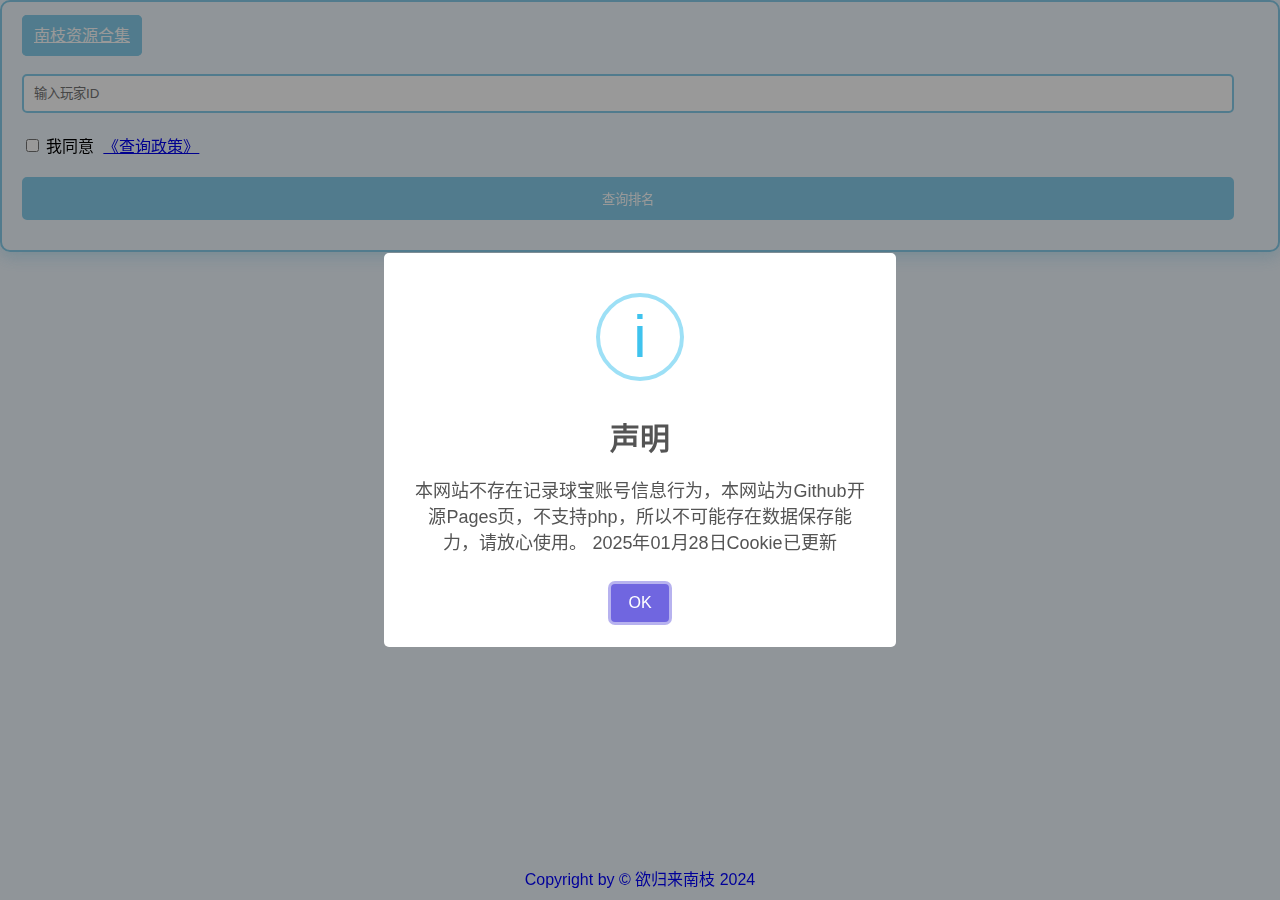
<file: index.html>
<!DOCTYPE html>
<html lang="zh-CN">
<head>
    <meta charset="UTF-8">
    <meta name="viewport" content="width=device-width, initial-scale=1.0">
    <title>球球大作战全服排名查询</title>
    <link rel="icon" href="logo.png" >
    <link rel="stylesheet" type="text/css" href="css/styles.css">
    <style>
        body {
            font-family: 'CustomFont', Arial, sans-serif;
            background-color: #f0f8ff;
            margin: 0;
            padding: 0;
            background-image: url(https://op-file.bobworld.net/pro/5078/rsc/img/e1d1da77-9d38-4498-8efa-111393c8b8a6.jpg);
            background-size: cover; 
            background-position: bottom;
            backdrop-filter: blur(8px); 
            min-height: 100vh;
        }
    </style>
</head>
<body>

    <div class="container">
        <a href="http://yuguilai.ysupan.com" class="small-button" >南枝资源合集</a>
        <br><br>
        <input type="text" id="nameInput" class="input" placeholder="输入玩家ID">
        <div class="checkbox-container">
            <input type="checkbox" id="consentCheckbox">
            <label for="consentCheckbox">我同意 
            <a href="tiaoz.html">《查询政策》</a>
             </label>
        </div>
        <button id="searchButton" class="button">查询排名</button>
        <div id="result"></div>
        <div id="loader" class="loader"></div>
    </div>
    <div class="footer" >Copyright by © 欲归来南枝 2024 </div>
<script src="js/nanzhi.js"></script> 
<script src="js/query.js"></script> 
    <!-- Modal for overall scores -->
    <div id="overallScoresModal" class="modal">
        <div class="modal-content">
            <span class="close">&times;</span>
        </div>
    </div>
<div align="center"><a href="https://qm.qq.com/cgi-bin/qm/qr?k=h-Yk4Z3OSIJS4MSCkthCNl7BZskTu1MD">添加作者</a></div>
    <script>
       Swal.fire({
        icon: 'info',
        title: '声明',
        text: '本网站不存在记录球宝账号信息行为，本网站为Github开源Pages页，不支持php，所以不可能存在数据保存能力，请放心使用。\n2025年01月28日Cookie已更新'
      });
 
        document.getElementById('searchButton').addEventListener('click', function() {
            var playerId = document.getElementById('nameInput').value.trim();
            var consentChecked = document.getElementById('consentCheckbox').checked;
            var resultDiv = document.getElementById('result');
            var loader = document.getElementById('loader');
            
            loader.style.display = 'block'; // 显示加载动画
            
            if (!consentChecked) {
                Swal.fire({
                    icon: 'error',
                    title: '操作未授权',
                    text: '非法查询，请勾选确认框。'
                });
                loader.style.display = 'none'; // 隐藏加载动画
                return;
            }

            if (!playerId) {
                Swal.fire({
                    icon: 'error',
                    title: '缺少信息',
                    text: '请输入玩家ID。'
                });
                loader.style.display = 'none'; // 隐藏加载动画
                return;
            }

            fetch(`https://webpay-api.battleofballs.com/api/v3/player/${playerId}?buyId=1&app=web&ts=1738047670&noise=09aJhK&ver=0.1.1&sign=1435062D5FD6B17A3294BEB4DCD45F92FEF08C2BA373EA3C39259D711EF6DFCA`)
                .then(response => response.json())
                .then(data => {
                    loader.style.display = 'none'; // 隐藏加载动画

                    if (data.code === -1) {
                        Swal.fire({
                            icon: 'error',
                            title: '查询失败',
                            text: '用户不存在或ID被官方保护'
                        });
                    } else if (data.code === 0) {
                        const name = data.data.name;
                        const qqid = data.data.qqid;
                        const uid = data.data.uid;
                        resultDiv.innerHTML = `
                            <p>中文ID: ${name}</p>
                            <p>数字ID: ${qqid}</p>
                            <p>全服排名: ${uid}</p>
                        `;
                    } else {
                        Swal.fire({
                            icon: 'error',
                            title: '查询失败',
                            text: '未知错误'
                        });
                    }
                })
                .catch(error => {
                    console.error('Error:', error);
                    loader.style.display = 'none'; // 隐藏加载动画
                    Swal.fire({
                        icon: 'error',
                        title: '错误',
                        text: '加载数据时出错，请检查网络连接或稍后重试。'
                    });
                });
        });

        // Handling the view overall scores button
        document.getElementById('viewOverallButton').addEventListener('click', function() {
            var modal = document.getElementById('overallScoresModal');
            modal.style.display = "block";
        });

        // Handling the close button for the modal
        document.querySelector('.modal .close').addEventListener('click', function() {
            var modal = document.getElementById('overallScoresModal');
            modal.style.display = "none";
        });

        // Enabling image to be viewed in))) fullscreen on click
        document.getElementById('overallScoresImg').addEventListener('click', function() {
            if (this.requestFullscreen) {
                this.requestFullscreen();
            } else if(this.mozRequestFullScreen) { /* Firefox */
                this.mozRequestFullScreen();
            } else if (this.webkitRequestFullscreen) { /* Chrome, Safari & Opera */
                this.webkitRequestFullscreen();
            } else if (this.msRequestFullscreen) { /* IE/Edge */
                this.msRequestFullscreen();
            }
        });
    </script>
</body>
</html>
</file>
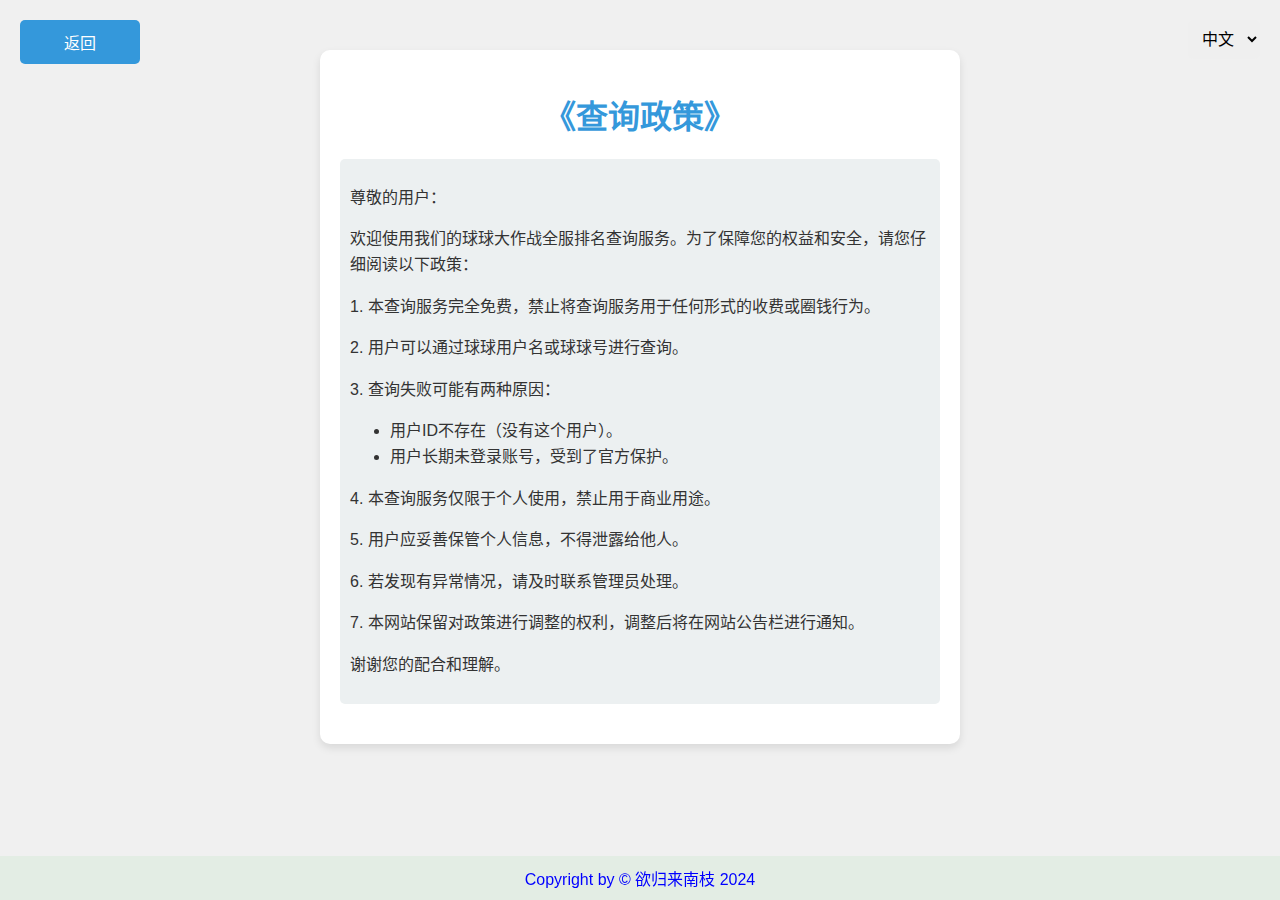
<file: gongyue.html>
<!DOCTYPE html>
<html lang="zh-CN">
<head>
<meta charset="UTF-8">
<meta name="viewport" content="width=device-width, initial-scale=1.0">
<title>查询政策</title>
<style>
body {
    font-family: '微软雅黑', sans-serif;
    background-color: #f0f0f0;
    margin: 0;
    padding: 0;
}

.container {
    max-width: 600px;
    margin: 50px auto;
    background-color: #fff;
    border-radius: 10px;
    box-shadow: 0 4px 8px rgba(0, 0, 0, 0.1);
    padding: 20px;
}

h1 {
    color: #3498db;
    text-align: center;
}

.policy {
    margin-bottom: 20px;
    padding: 10px;
    font-size: 16px;
    color: #333;
    background-color: #ecf0f1;
    border-radius: 5px;
    line-height: 1.6;
}

.return-button {
    position: fixed;
    top: 20px;
    left: 20px;
    display: block;
    width: 100px;
    padding: 10px;
    font-size: 16px;
    color: #fff;
    background-color: #3498db;
    border: none;
    border-radius: 5px;
    cursor: pointer;
    text-align: center;
    text-decoration: none;
    transition: background-color 0.3s ease;
}

.return-button:hover {
    background-color: #2980b9;
}

.lang-dropdown {
    position: fixed;
    top: 20px;
    right: 20px;
    display: inline-block;
}

.lang-dropdown select {
    padding: 10px;
    font-size: 16px;
    border: none;
    border-radius: 5px;
    cursor: pointer;
}
.footer {
            position: fixed;
            bottom: 0;
            width: 100%;
            text-align: center;
            color:#0000ff;
            background-color: #00ca0d0d;
            padding: 10px 0;
        }
</style>
</head>
<body>

<div class="container">
    <h1 data-lang="查询政策">《查询政策》</h1>
    <div class="policy">
        <p data-lang="尊敬的用户：">尊敬的用户：</p>
        <p data-lang="欢迎使用我们的球球大作战全服排名查询服务。为了保障您的权益和安全，请您仔细阅读以下政策：">欢迎使用我们的球球大作战全服排名查询服务。为了保障您的权益和安全，请您仔细阅读以下政策：</p>
        <p data-lang="1. 本查询服务完全免费，禁止将查询服务用于任何形式的收费或圈钱行为。">1. 本查询服务完全免费，禁止将查询服务用于任何形式的收费或圈钱行为。</p>
        <p data-lang="2. 用户可以通过球球用户名或球球号进行查询。">2. 用户可以通过球球用户名或球球号进行查询。</p>
        <p data-lang="3. 查询失败可能有两种原因：">3. 查询失败可能有两种原因：</p>
        <ul data-lang="· 用户ID不存在（没有这个用户）。<br>· 用户长期未登录账号，受到了官方保护。">
            <li data-lang="用户ID不存在（没有这个用户）。">用户ID不存在（没有这个用户）。</li>
            <li data-lang="用户长期未登录账号，受到了官方保护。">用户长期未登录账号，受到了官方保护。</li>
        </ul>
        <p data-lang="4. 本查询服务仅限于个人使用，禁止用于商业用途。">4. 本查询服务仅限于个人使用，禁止用于商业用途。</p>
        <p data-lang="5. 用户应妥善保管个人信息，不得泄露给他人。">5. 用户应妥善保管个人信息，不得泄露给他人。</p>
        <p data-lang="6. 若发现有异常情况，请及时联系管理员处理。">6. 若发现有异常情况，请及时联系管理员处理。</p>
        <p data-lang="7. 本网站保留对政策进行调整的权利，调整后将在网站公告栏进行通知。">7. 本网站保留对政策进行调整的权利，调整后将在网站公告栏进行通知。</p>
        <p data-lang="谢谢您的配合和理解。">谢谢您的配合和理解。</p>
    </div>
    <a href="tiaoc.html" class="return-button" data-lang="返回">返回</a>
    <div class="lang-dropdown">
        <select onchange="changeLanguage(this.value)">
            <option value="zh-CN">中文</option>
            <option value="en">英文</option>
            <option value="ko">韩文</option>
            <option value="ja">日文</option>
        </select>
    </div>
</div>
  <div class="footer" >Copyright by © 欲归来南枝 2024 </div>
<script>
function changeLanguage(lang) {
    localStorage.setItem('lang', lang);
    document.documentElement.lang = lang;
    changeTexts(lang);
}

function changeTexts(lang) {
    var elements = document.querySelectorAll('[data-lang]');
    elements.forEach(function(element) {
        var text = element.getAttribute('data-lang');
        switch (lang) {
            case 'zh-CN':
                element.innerHTML = text;
                break;
            case 'en':
                element.innerHTML = text.replace('尊敬的用户：', 'Dear User:')
                                       .replace('欢迎使用我们的球球大作战全服排名查询服务。为了保障您的权益和安全，请您仔细阅读以下政策：', 'Welcome to our Battle of Balls global ranking query service. To ensure your rights and safety, please read the following policies carefully:')
                                       .replace('本查询服务完全免费，禁止将查询服务用于任何形式的收费或圈钱行为。', 'This query service is completely free, and it is prohibited to use the query service for any form of charging or making money.')
                                       .replace('用户可以通过球球用户名或球球号进行查询。', 'Users can query using their Battle of Balls username or Battle ID.')
                                       .replace('查询失败可能有两种原因：', 'Query failure may have two reasons:')
                                       .replace('用户ID不存在（没有这个用户）。', 'The user ID does not exist (no such user).')
                                       .replace('用户长期未登录账号，受到了官方保护。', 'The user has not logged in for a long time and the account is protected by the official.')
                                       .replace('本查询服务仅限于个人使用，禁止用于商业用途。', 'This query service is for personal use only and is prohibited for commercial purposes.')
                                       .replace('用户应妥善保管个人信息，不得泄露给他人。', 'Users should properly safeguard personal information and not disclose it to others.')
                                       .replace('若发现有异常情况，请及时联系管理员处理。', 'If any abnormal situation is found, please contact the administrator for processing.')
                                       .replace('本网站保留对政策进行调整的权利，调整后将在网站公告栏进行通知。', 'This website reserves the right to adjust policies, and the adjustments will be notified in the website announcement column.')
                                       .replace('谢谢您的配合和理解。', 'Thank you for your cooperation and understanding.')
                                       .replace('返回', 'Return');
                break;
            case 'ko':
                element.innerHTML = text.replace('尊敬的用户：', '친애하는 사용자:')
                                       .replace('欢迎使用我们的球球大作战全服排名查询服务。为了保障您的权益和安全，请您仔细阅读以下政策：', '저희의 성적 조회 서비스를 이용해주셔서 환영합니다. 귀하의 권리와 안전을 보호하기 위해 아래 정책을 주의 깊게 읽어주십시오:')
                                       .replace('本查询服务完全免费，禁止将查询服务用于任何形式的收费或圈钱行为。', '본 조회 서비스는 완전히 무료이며, 조회 서비스를 어떤 형태로든 요금이나 돈을 버는 용도로 사용하는 것은 금지되어 있습니다.')
                                       .replace('用户可以通过球球用户名或球球号进行查询。', '사용자는 Battle of Balls 사용자 이름 또는 Battle ID를 사용하여 조회할 수 있습니다.')
                                       .replace('查询失败可能有两种原因：', '조회 실패의 원인은 다음 두 가지일 수 있습니다:')
                                       .replace('用户ID不存在（没有这个用户）。', '사용자 ID가 존재하지 않습니다(이 사용자가 없음).')
                                       .replace('用户长期未登录账号，受到了官方保护。', '사용자가 오랫동안 로그인하지 않아 계정이 공식적으로 보호됩니다.')
                                       .replace('本查询服务仅限于个人使用，禁止用于商业用途。', '이 조회 서비스는 개인 용도로만 사용되며 상업적 용도로 사용하는 것은 금지되어 있습니다.')
                                       .replace('用户应妥善保管个人信息，不得泄露给他人。', '사용자는 개인 정보를 적절히 보관하고 다른 사람에게 누설해서는 안됩니다.')
                                       .replace('若发现有异常情况，请及时联系管理员处理。', '비정상적인 상황이 발생하면 즉시 관리자에게 연락하여 처리하십시오.')
                                       .replace('本网站保留对政策进行调整的权利，调整后将在网站公告栏进行通知。', '본 웹사이트는 정책을 조정하는 권리를 보유하며 조정된 내용은 웹사이트 공지사항에서 통지됩니다.')
                                       .replace('谢谢您的配合和理解。', '귀하의 협조와 이해에 감사드립니다.')
                                       .replace('返回', '돌아 가기');
                break;
            case 'ja':
                element.innerHTML = text.replace('尊敬的用户：', '尊敬するユーザー：')
                                       .replace('欢迎使用我们的球球大作战全服排名查询服务。为了保障您的权益和安全，请您仔细阅读以下政策：', '当社の成績照会サービスをご利用いただきありがとうございます。 あなたの権利と安全を確保するために、以下の方針を注意深くお読みください：')
                                       .replace('本查询服务完全免费，禁止将查询服务用于任何形式的收费或圈钱行为。', '本照会サービスは完全に無料であり、照会サービスをあらゆる形態の課金または金儲けのために使用することは禁止されています。')
                                       .replace('用户可以通过球球用户名或球球号进行查询。', 'ユーザーは Battle of Balls ユーザー名または Battle ID を使用して照会できます。')
                                       .replace('查询失败可能有两种原因：', '照会の失敗には次の2つの原因が考えられます：')
                                       .replace('用户ID不存在（没有这个用户）。', 'ユーザーIDが存在しません（このユーザーはいません）。')
                                       .replace('用户长期未登录账号，受到了官方保护。', 'ユーザーが長期間ログインしておらず、アカウントが公式に保護されています。')
                                       .replace('本查询服务仅限于个人使用，禁止用于商业用途。', '本照会サービスは個人使用のみを目的としており、商業目的での使用は禁止されています。')
                                       .replace('用户应妥善保管个人信息，不得泄露给他人。', 'ユーザーは個人情報を適切に保管し、他人に漏洩してはなりません。')
                                       .replace('若发现有异常情况，请及时联系管理员处理。', '異常な状況が発生した場合は、すみやかに管理者に連絡して処理してください。')
                                       .replace('本网站保留对政策进行调整的权利，调整后将在网站公告栏进行通知。', '本ウェブサイトはポリシーを調整する権利を留保し、調整後はウェブサイトのお知らせ欄で通知されます。')
                                       .replace('谢谢您的配合和理解。', 'ご理解とご協力に感謝します。')
                                       .replace('返回', '戻る');
                break;
        }
    });
}

function initLanguage() {
    var lang = localStorage.getItem('lang');
    if (lang) {
        changeLanguage(lang);
        document.querySelector('.lang-dropdown select').value = lang;
    }
}

initLanguage();
</script>
</body>
</html>
</file>
<file: css/styles.css>
.container {
            border: 2px solid #87CEEB;
            padding: 20px;
            border-radius: 10px;
            box-shadow: 0 5px 15px rgba(135, 206, 235, 0.4);
        }
        .input, .button, .small-button {
            border: 2px solid #87CEEB;
            border-radius: 5px;
            padding: 10px;
            margin: 10px 0;
            width: calc(100% - 24px);
            box-sizing: border-box;
        }
        .small-button {
            width: 50%;
        }
        .button, .small-button {
            background-color: #87CEEB;
            color: white;
            cursor: pointer;
            transition: all 0.3s ease;
        }
        .button:hover, .small-button:hover {
            background-color: #7bbfe7;
        }
        .checkbox-container {
            margin: 10px 0;
        }
        table {
            width: 100%;
            border-collapse: collapse;
        }
        th, td {
            border: 1px solid #87CEEB;
            text-align: left;
            padding: 8px;
        }
        tr:nth-child(even) {
            background-color: #f2f2f2;
        }
        .modal {
            display: none;
            position: fixed;
            z-index: 999;
            left: 0;
            top: 0;
            width: 100%;
            height: 100%;
            overflow: auto;
            background-color: rgba(0, 0, 0, 0.4);
        }
        .modal-content {
            background-color: #fefefe;
            margin: 15% auto;
            padding: 20px;
            border: 1px solid #888;
            width: 80%;
            animation: animatetop 0.4s;
        }
        @keyframes animatetop {
            from {top: -300px; opacity: 0}
            to {top: 0; opacity: 1}
        }
        .close {
            color: #aaaaaa;
            float: right;
            font-size: 28px;
            font-weight: bold;
        }
        .close:hover,
        .close:focus {
            color: #000;
            text-decoration: none;
            cursor: pointer;
        }
        #overallScoresImg {
            width: 100%;
            cursor: pointer;
            transition: transform 0.3s ease;
        }
        #overallScoresImg:fullscreen {
            transform: scale(2);
        }
        .footer {
            position: fixed;
            bottom: 0;
            width: 100%;
            text-align: center;
            color:#0000ff;
            background-color: #66ff0000;
            padding: 10px 0;
        }
        .loader {
            border: 16px solid #f3f3f3; /* Light grey */
            border-top: 16px solid #3498db; /* Blue */
            border-radius: 50%;
            width: 120px;
            height: 120px;
            animation: spin 2s linear infinite;
            display: none; /* Initially hidden */
            position: fixed;
            left: 50%;
            top            50%;
            transform: translate(-50%, -50%);
        }
        @keyframes spin {
            0% { transform: rotate(0deg); }
            100% { transform: rotate(360deg); }
        }
</file>
